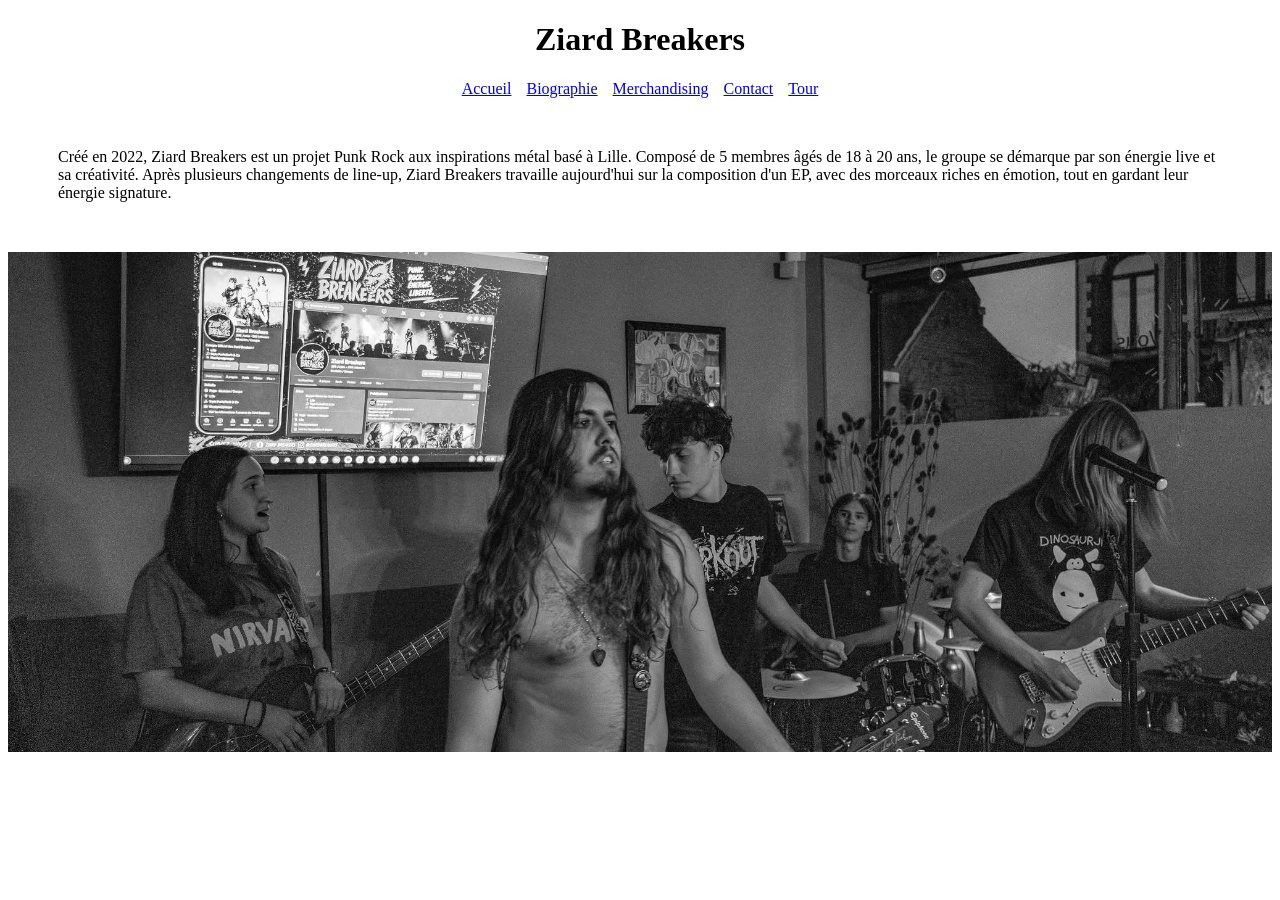
<file: biographie.html>
<!DOCTYPE html>
<html lang="en">
<head>
    <meta charset="UTF-8">
    <meta name="viewport" content="width=device-width, initial-scale=1.0">
    <title>Biographie</title>
    <link rel="stylesheet" href="css/style.css">
</head>
<body>
    <h1>Ziard Breakers</h1>
   
    <nav class="nav">
    <div class="accueil">
        <a href="index.html">Accueil</a>
    </div>
    <div class="nav_bio">
        <a href="biographie.html">Biographie</a>
    </div>
    <div class="nav_merch">
        <a href="merchandising.html">Merchandising</a>
    </div>
    <div class="nav_contact">
        <a href="contact.html">Contact</a>
    </div>
    <div class="nav_tour">
        <a href="tour.html">Tour</a>
    </div>
</nav>

    <p>Créé en 2022, Ziard Breakers est un projet Punk Rock aux inspirations métal basé à Lille. 
            Composé de 5 membres âgés de 18 à 20 ans, le groupe se démarque par son énergie live et sa créativité.
            Après plusieurs changements de line-up, Ziard Breakers travaille aujourd'hui sur la composition d'un EP, 
            avec des morceaux riches en émotion, tout en gardant leur énergie signature.</p>
            
    <img src="images/rdv.jpg" alt="photo : concert du groupe au O'rendez-vous - Bauvin." class="rdv">
    
    
</body>
</html>
</file>
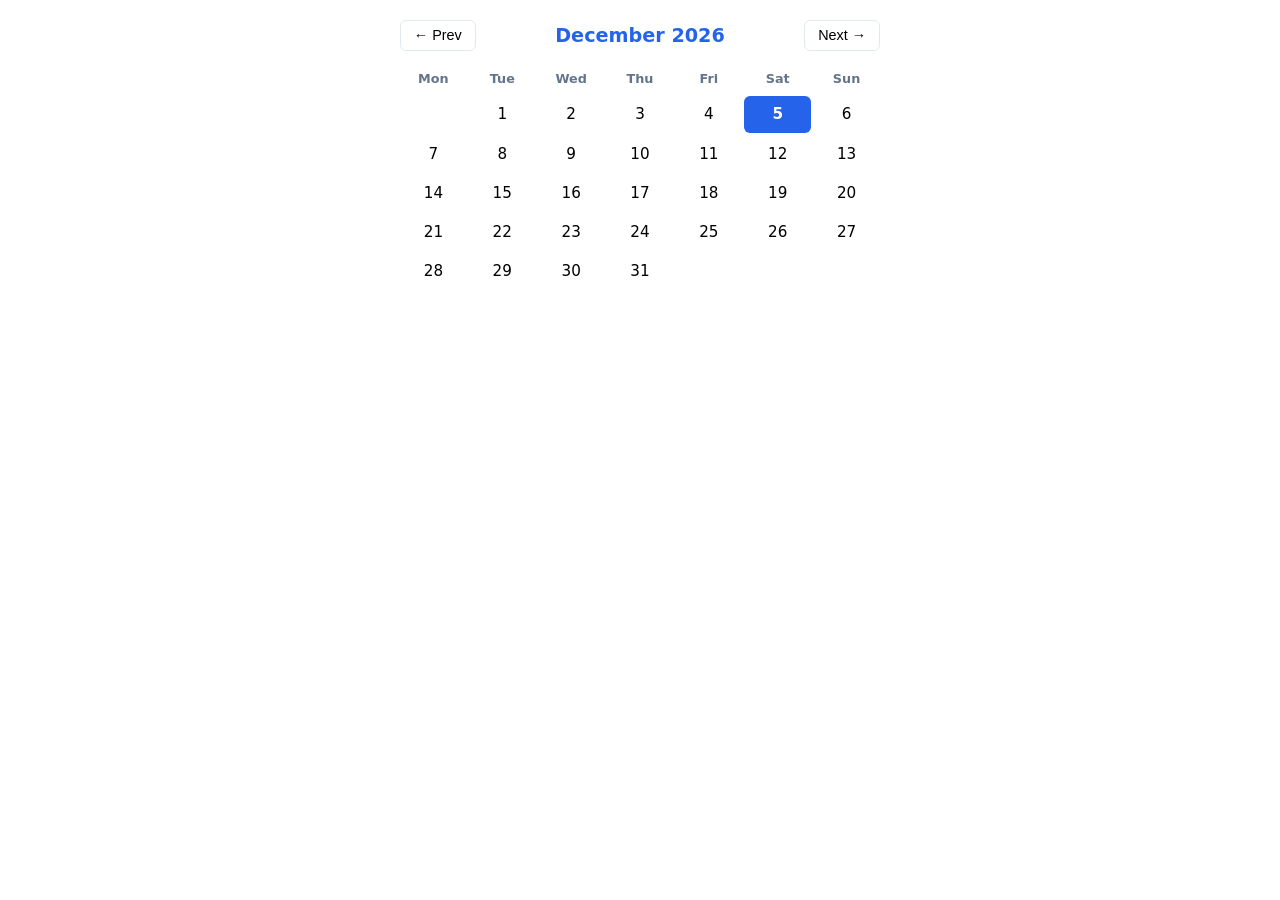
<file: cal.html>
<!DOCTYPE html>
<html lang="en">
<head>
<meta charset="UTF-8">
<meta name="viewport" content="width=device-width, initial-scale=1.0">
<title>Dynamic HTML Calendar</title>
<style>
  .calendar {
    --accent: #2563eb;
    max-width: 480px;
    margin: 0 auto;
    font-family: system-ui, sans-serif;
  }
  .calendar-header {
    display: flex;
    justify-content: space-between;
    align-items: center;
    padding: 0.75rem 0;
  }
  .calendar-header button {
    background: none;
    border: 1px solid #e2e8f0;
    border-radius: 6px;
    padding: 0.4rem 0.8rem;
    cursor: pointer;
    font-size: 0.9rem;
  }
  .calendar-header button:hover { background: #f1f5f9; }
  .month-year {
    font-size: 1.2rem;
    font-weight: 600;
    color: var(--accent);
  }
  .calendar-grid {
    display: grid;
    grid-template-columns: repeat(7, 1fr);
    gap: 2px;
    text-align: center;
  }
  .day-name {
    padding: 0.5rem 0;
    font-size: 0.8rem;
    font-weight: 600;
    color: #64748b;
  }
  .day {
    padding: 0.6rem 0;
    font-size: 0.95rem;
    border-radius: 6px;
  }
  .day:hover { background: #f1f5f9; }
  .today {
    background: var(--accent);
    color: #fff;
    font-weight: 600;
  }
  .today:hover { background: var(--accent); }
</style>
</head>
<body>

<div class="calendar">
  <div class="calendar-header">
    <button id="prev">&larr; Prev</button>
    <span class="month-year" id="monthYear"></span>
    <button id="next">Next &rarr;</button>
  </div>
  <div class="calendar-grid" id="grid">
    <span class="day-name">Mon</span>
    <span class="day-name">Tue</span>
    <span class="day-name">Wed</span>
    <span class="day-name">Thu</span>
    <span class="day-name">Fri</span>
    <span class="day-name">Sat</span>
    <span class="day-name">Sun</span>
  </div>
</div>

<script>
  const grid = document.getElementById("grid");
  const monthYear = document.getElementById("monthYear");
  const now = new Date();
  let currentMonth = now.getMonth();   // 0-based: 0 = January
  let currentYear = now.getFullYear();

  const monthNames = [
    "January","February","March","April","May","June",
    "July","August","September","October","November","December"
  ];

  function renderCalendar() {
    // Clear previous day cells, keep the 7 day-name headers
    grid.querySelectorAll(".day").forEach(d => d.remove());

    monthYear.textContent = monthNames[currentMonth] + " " + currentYear;

    // Day of week for the 1st (0=Sun). Convert to Mon-start: Mon=0 … Sun=6
    let firstDay = new Date(currentYear, currentMonth, 1).getDay();
    firstDay = (firstDay + 6) % 7;

    const daysInMonth = new Date(currentYear, currentMonth + 1, 0).getDate();
    const today = new Date();

    // Blank cells before the first day
    for (let i = 0; i < firstDay; i++) {
      const blank = document.createElement("span");
      blank.className = "day";
      grid.appendChild(blank);
    }

    // Day cells
    for (let d = 1; d <= daysInMonth; d++) {
      const cell = document.createElement("span");
      cell.className = "day";
      cell.textContent = d;

      if (
        d === today.getDate() &&
        currentMonth === today.getMonth() &&
        currentYear === today.getFullYear()
      ) {
        cell.classList.add("today");
      }
      grid.appendChild(cell);
    }
  }

  document.getElementById("prev").addEventListener("click", () => {
    currentMonth--;
    if (currentMonth < 0) { currentMonth = 11; currentYear--; }
    renderCalendar();
  });

  document.getElementById("next").addEventListener("click", () => {
    currentMonth++;
    if (currentMonth > 11) { currentMonth = 0; currentYear++; }
    renderCalendar();
  });

  renderCalendar();
</script>

</body>
</html>
</file>
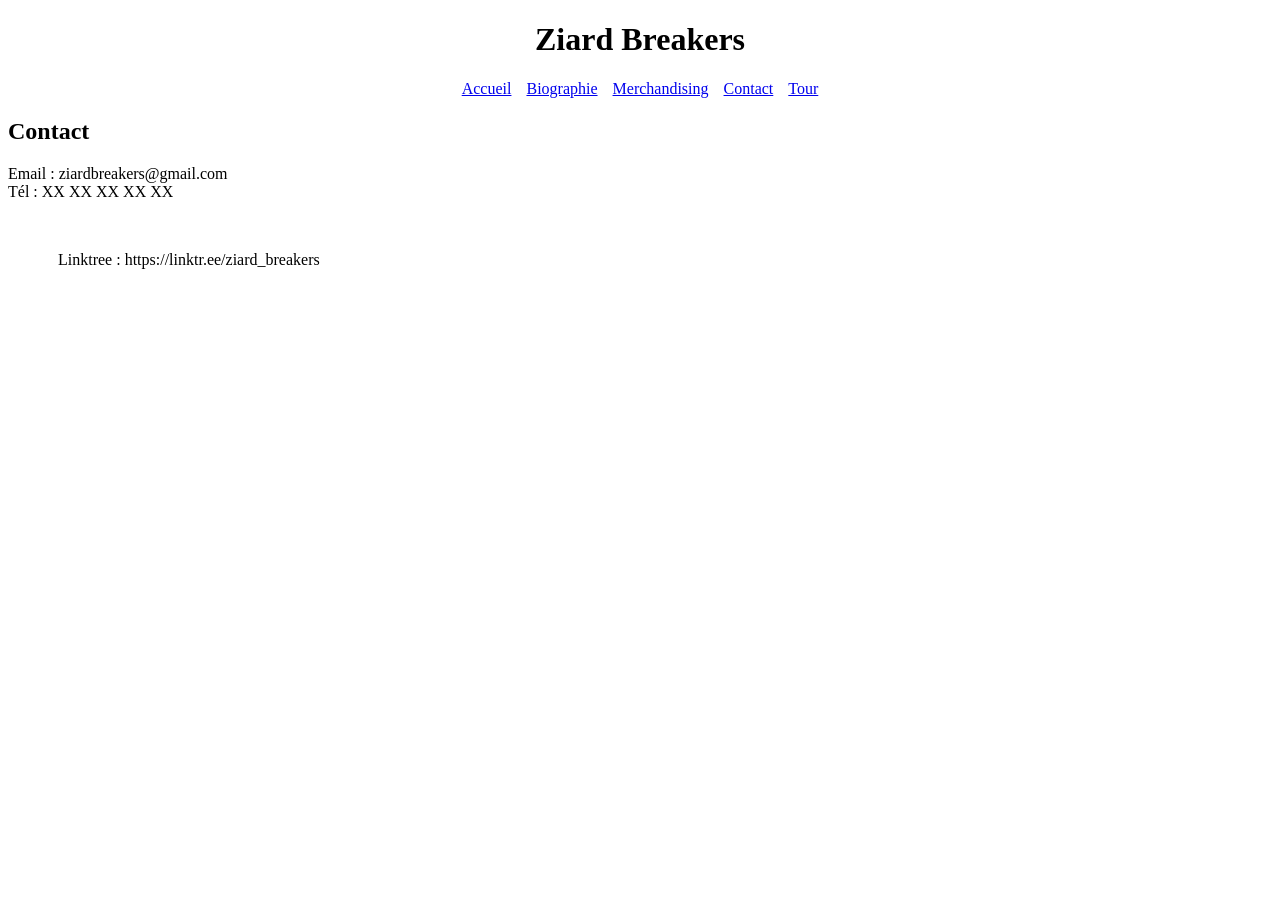
<file: contact.html>
<!DOCTYPE html>
<html lang="en">
<head>
    <meta charset="UTF-8">
    <meta name="viewport" content="width=device-width, initial-scale=1.0">
    <title>Contact</title>
    <link rel="stylesheet" href="css/style.css">
</head>
<body>
    <h1>Ziard Breakers</h1>
    
    <nav class="nav">
    <div class="accueil">
        <a href="index.html">Accueil</a>
    </div>
    <div class="nav_bio">
        <a href="biographie.html">Biographie</a>
    </div>
    <div class="nav_merch">
        <a href="merchandising.html">Merchandising</a>
    </div>
    <div class="nav_contact">
        <a href="contact.html">Contact</a>
    </div>
    <div class="nav_tour">
        <a href="tour.html">Tour</a>
    </div>
</nav>

    <div class="Contact">
        <h2>Contact</h2>
        Email : ziardbreakers@gmail.com</br>
        Tél : XX XX XX XX XX
    </div>

    <div>
        <p>Linktree : https://linktr.ee/ziard_breakers</p>
    </div>

</body>
</html>
</file>
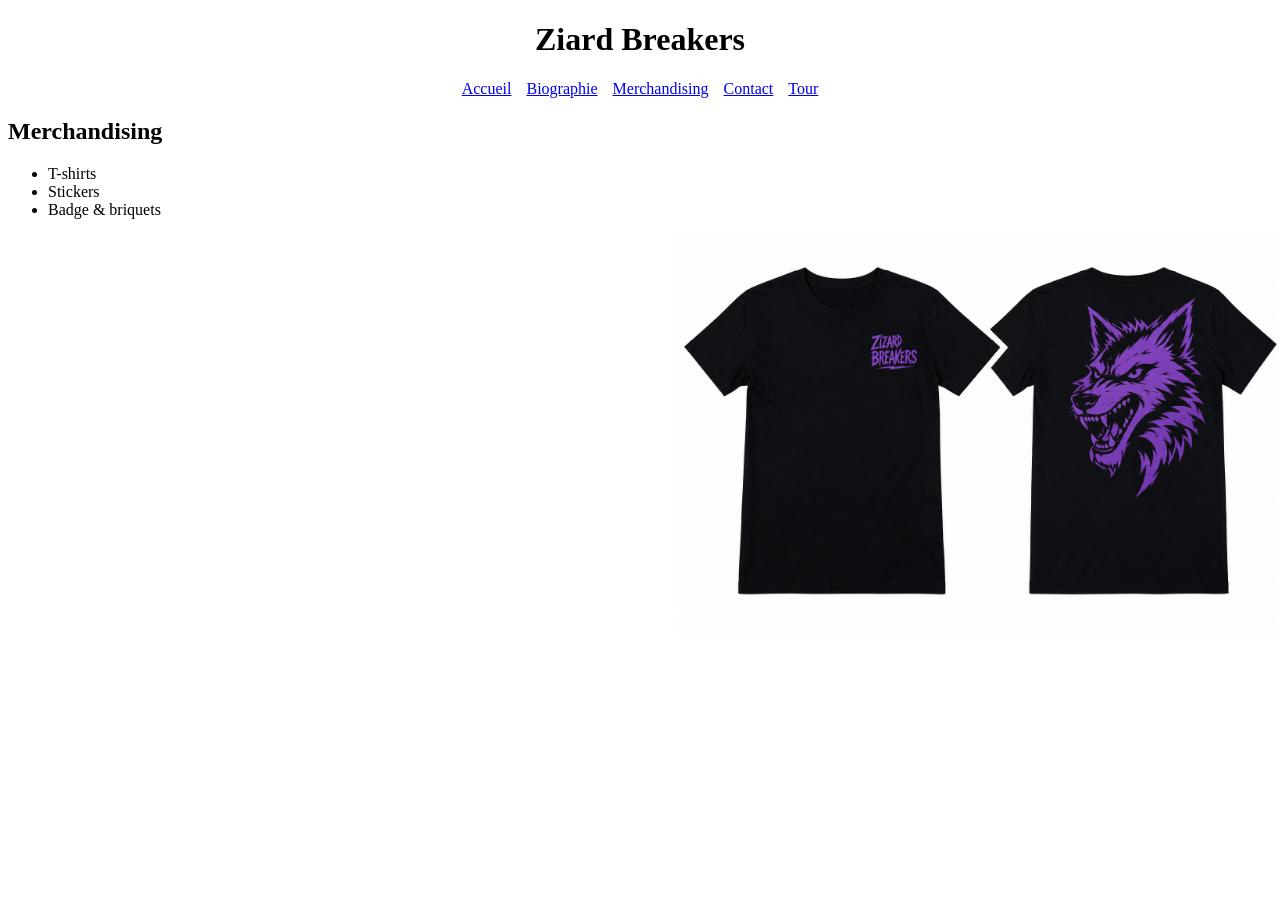
<file: merchandising.html>
<!DOCTYPE html>
<html lang="en">
<head>
    <meta charset="UTF-8">
    <meta name="viewport" content="width=device-width, initial-scale=1.0">
    <title>Merchandising</title>
    <link rel="stylesheet" href="css/style.css">
</head>
<body>
    <h1>Ziard Breakers</h1>
    
    <nav class="nav">
    <div class="accueil">
        <a href="index.html">Accueil</a>
    </div>
    <div class="nav_bio">
        <a href="biographie.html">Biographie</a>
    </div>
    <div class="nav_merch">
        <a href="merchandising.html">Merchandising</a>
    </div>
    <div class="nav_contact">
        <a href="contact.html">Contact</a>
    </div>
    <div class="nav_tour">
        <a href="tour.html">Tour</a>
    </div>
</nav>

    <div class="Merchandising">
        <h2>Merchandising</h2>
        <ul>
            <li>T-shirts</li>
            <li>Stickers</li>
            <li>Badge & briquets</li>
        </ul>
    </div>

    <img src="images/t_shirt.png" alt="t_shirt du groupe Ziard Breakers" class="t_shirt">

</body>
</html>
</file>
<file: css/style.css>
body {
    font-family: Georgia, 'Times New Roman', Times, serif
}

h1 {
    text-align: center;
}

p {
    margin: 50px;
}

.arnf {
    width: 100%;
    height: 785px;
    object-fit: cover;
    object-position: center;
}


.nav {
    display: flex;
    justify-content: center;
    gap: 15px;
    margin: 15px;
}

.rdv {
    width: 100%;
    height: 500px;
    object-fit: cover;
    object-position: center;
}

.t_shirt {
    width: 600px;
    height: 400px;
    display: block;
    margin-left: 670px;
}

/* Layout 2 colonnes pour la tournée */
.tour-container {
    display: flex;
    gap: 30px;
    max-width: 1000px;
    margin: 30px auto;
    margin-top: 100px;
    padding: 0 15px;
    flex-wrap: wrap; /* S'adapte sur mobile en passant l'un sous l'autre */
}

/* Colonne de gauche (Mise en avant) */
.next-show-box {
    flex: 1;
    min-width: 280px;
    background-color: #1a1a1a;
    color: white;
    padding: 25px;
    border-radius: 8px;
    text-align: center;
}

.next-show-box .highlight-date {
    font-size: 1.4em;
    color: white;
    font-weight: bold;
    margin: 15px 0;
}

.btn-ticket {
    display: inline-block;
    margin-top: 15px;
    padding: 10px 20px;
    color: rgb(242, 241, 245);
    color: white;
    text-decoration: none;
    border-radius: 4px;
    font-weight: bold;
}

/* Colonne de droite (Liste complète) */
.all-shows-box {
    flex: 2;
    min-width: 300px;
}

.all-shows-box ul {
    list-style: none;
    padding: 0;
}

.all-shows-box li {
    display: flex;
    justify-content: space-between;
    padding: 12px;
    border-bottom: 1px solid #ddd;
}

/* Style pour les anciennes dates */
.all-shows-box li.past {
    opacity: 0.4; /* Dates passées plus sombres/visibles mais secondaires */
}
</file>
